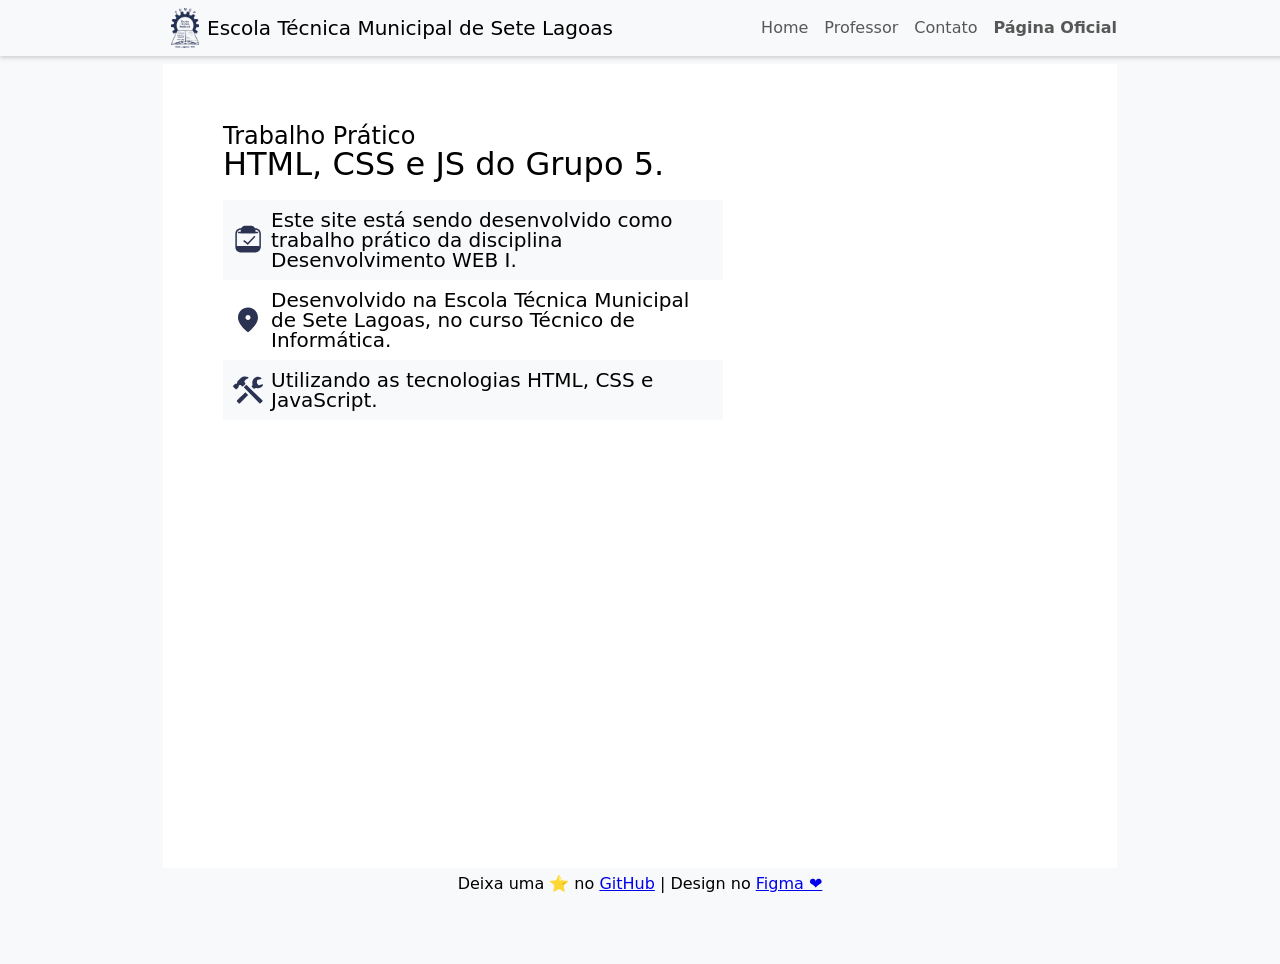
<file: index.html>
<!DOCTYPE html>
<html lang="pt-br">

<head>
  <meta charset="UTF-8">
  <meta name="viewport" content="width=device-width, initial-scale=1.0">
  <title>Página do Professor</title>
  <link rel="stylesheet" href="./index.css">
  <link rel="stylesheet" href="./home.css">
  <link rel="icon" href="./assets/logo-etmsl.jpg">
</head>

<body>

  <header>
    <div class="header-container">
      <div class="nav-marca">
        <img class="logo" src="./assets/logo-etmsl.png" alt="">
        <span class="header-titulo-desktop">Escola Técnica Municipal de Sete Lagoas</span> <!-- Desktop -->
        <span class="header-titulo-mobile">ETMSL</span> <!-- Mobile -->
      </div>
      <nav>
        <button class="btn-menu-mobile"><img class="nav-icon-mobile" src="./assets/burguer-menu.svg" alt=""></button> <!-- Mobile -->
        <ul class="nav-list">
          <li><a class="nav-item" href="./index.html">Home</a></li>
          <li><a class="nav-item" href="./professor/professor.html">Professor</a></li>
          <li><a class="nav-item" href="./contato/contato.html">Contato</a></li>
          <li><a class="nav-item-strong" href="https://etmsl.setelagoas.mg.gov.br/home.php" target="_blank">Página Oficial</a></li>
        </ul>
      </nav>
    </div>
  </header>

  <main>
    <section class="card">
      <div class="home-conteudo">
        <h1>HTML, CSS e JS do Grupo 5.</h1>
        <ul class="home-conteudo-lista">
          <li class="home-item-lista">
            <img src="./assets/icn-disciplina.svg" alt="Ícone disciplina">
            <h4>Este site está sendo desenvolvido como trabalho prático da disciplina Desenvolvimento WEB I.</h4>
          </li>
          <li class="home-item-lista">
            <img src="assets/icn-endereco.svg" alt="Ícone local">
            <h4>Desenvolvido na Escola Técnica Municipal de Sete Lagoas, no curso Técnico de Informática.</h4>
          </li>
          <li class="home-item-lista">
            <img src="./assets/icn-ferramenta.svg" alt="Ícone linguagens">
            <h4>Utilizando as tecnologias HTML, CSS e JavaScript.</h4>
          </li>
        </ul>
      </div>
    </section>

  </main>

  <footer>
    <div class="footer-container">
      <span>Deixa uma ⭐ no</span>
      <a href="https://github.com/ETMSL/projeto_dev_web_I" target="_blank">GitHub</a>
      <span>| Design no</span>
      <a href="https://www.figma.com/design/noDbiN35r8ThN3CGpPAqs5/P%C3%A1g.-Professor-Prot%C3%B3tipo?node-id=0-1&t=zfFaSwaAmN1Dz6Si-1" target="_blank">Figma ❤️</a>
    </div>
  </footer>

  <script src="scripts/header.js"></script>

</body>

</html>
</file>
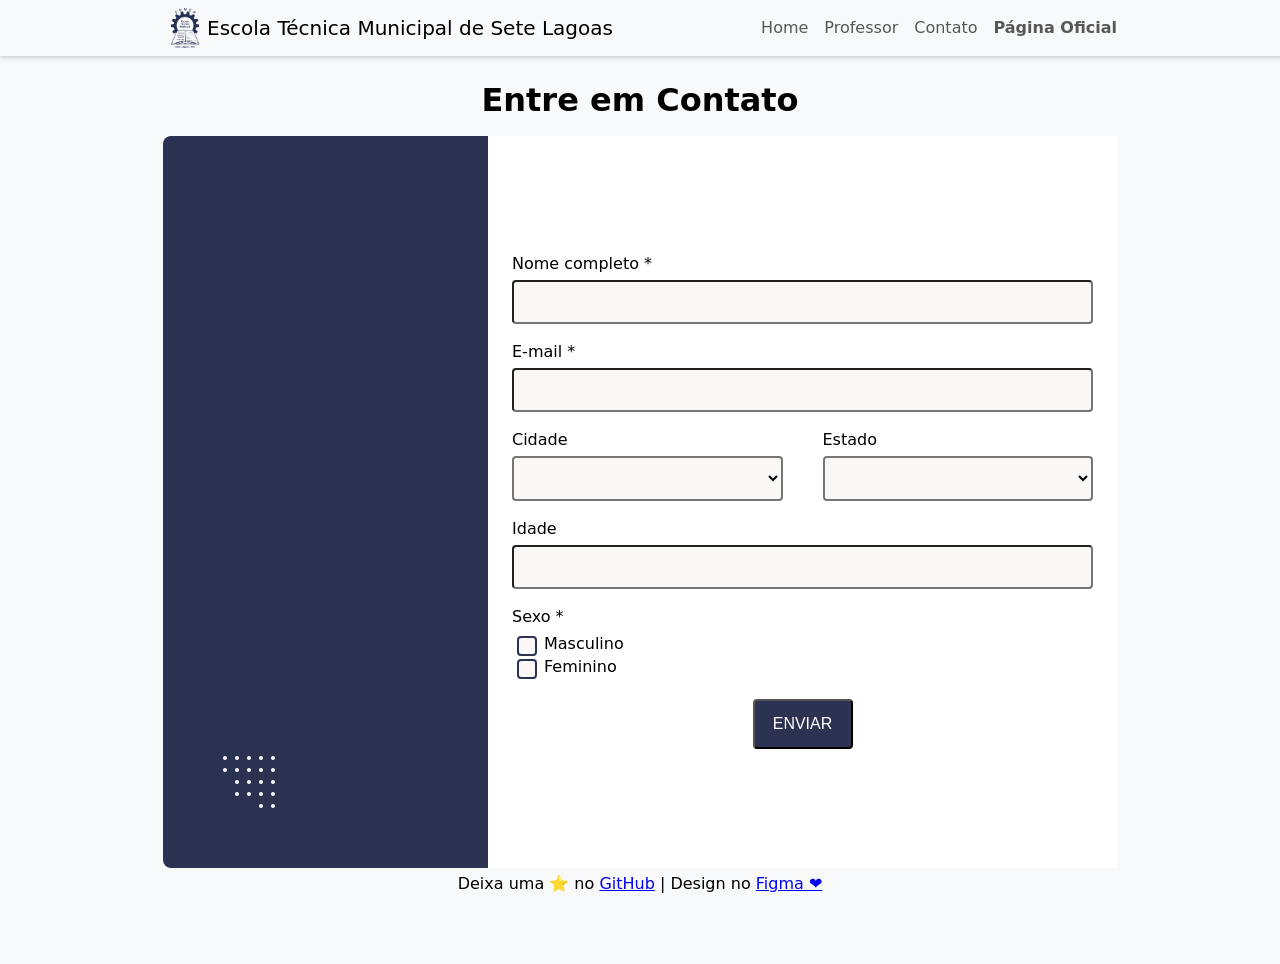
<file: contato/contato.html>
<!DOCTYPE html>
<html lang="pt-br">

<head>
    <meta charset="UTF-8">
    <meta name="viewport" content="width=device-width, initial-scale=1.0">
    <title>Formulário de Contato</title>
    <link rel="stylesheet" href="../index.css">
    <link rel="stylesheet" href="./contato.css">
    <link rel="icon" href="../assets/logo-etmsl.jpg">
</head>

<body>
    <header>
        <div class="header-container">
            <div class="nav-marca">
                <img class="logo" src="../assets/logo-etmsl.png" alt="">
                <span class="header-titulo-desktop"> Escola Técnica Municipal de Sete Lagoas</span> <!-- Desktop -->
                <span class="header-titulo-mobile">ETMSL</span> <!-- Mobile -->
            </div>
            <nav>
                <button class="btn-menu-mobile"><img class="nav-icon-mobile" src="../assets/burguer-menu.svg" alt=""></button> <!-- Mobile -->
                <ul class="nav-list">
                    <li><a class="nav-item" href="../index.html">Home</a></li>
                    <li><a class="nav-item" href="../professor/professor.html">Professor</a></li>
                    <li><a class="nav-item" href="./contato.html">Contato</a></li>
                    <li><a class="nav-item-strong" href="https://etmsl.setelagoas.mg.gov.br/home.php" target="_blank">Página Oficial</a></li>
                </ul>
            </nav>
        </div>
    </header>

    <main>
        <h1 class="contato-title">Entre em Contato</h1>

        <div class="contato-container">
            <div class="decorativo-azul">
                <img src="../assets/detalhe-branco.svg" alt="Detalhe Branco">
            </div>

            <form class="contato-form">
                <div class="form-item">
                    <p>Nome completo *</p>
                    <input id="input-nome" class="form-input" type="text" oninput="resetarEstilosInput(this)">
                </div>
                <div class="form-item">
                    <p>E-mail *</p>
                    <input id="input-email" class="form-input" type="email" oninput="resetarEstilosInput(this)">
                </div>
                <div class="form-item-select">

                    <div class="select-item">
                        <label>Cidade</label>
                        <select class="form-input-select" name="cidade" id="cidade-select">
                            <option value=""></option>
                            <option value="Sete Lagoas">Sete Lagoas</option>
                            <option value="Belo Horizonte">Belo Horizonte</option>
                            <option value="Prudente de Morais">Prudente de Morais</option>
                            <option value="Inhaúma">Inhaúma</option>
                        </select>
                    </div>

                    <div class="select-item">
                        <label>Estado</label>
                        <select class="form-input-select" name="estado" id="estado-select">
                            <option value=""></option>
                            <option value="Minas Gerais">MG</option>
                            <option value="Espírito Santo">ES</option>
                            <option value="São Paulo">SP</option>
                            <option value="Rio de Janeiro">RJ</option>
                        </select>
                    </div>

                </div>

                <div class="form-item" id="form-item-idade">
                    <p>Idade</p>
                    <input class="form-input" type="number">
                </div>
                <div class="form-item-radio">
                    <p>Sexo *</p>
                    <div class="item-radio-option">
                        <input oninput=resetarEstilosInput(this) type="radio" id="masculino" name="genero" value="m">
                        <label for="masculino">Masculino</label>
                    </div>
                    <div class="item-radio-option">
                        <input oninput=resetarEstilosInput(this) type="radio" id="feminino" name="genero" value="f">
                        <label for="feminino">Feminino</label>
                    </div>
                </div>

                <button class="form-button">
                    ENVIAR
                </button>
            </form>

        </div>

    </main>

    <footer>
        <div class="footer-container">
            <span>Deixa uma ⭐ no</span>
            <a href="https://github.com/ETMSL/projeto_dev_web_I" target="_blank">GitHub</a>
            <span>| Design no</span>
            <a href="https://www.figma.com/design/noDbiN35r8ThN3CGpPAqs5/P%C3%A1g.-Professor-Prot%C3%B3tipo?node-id=0-1&t=zfFaSwaAmN1Dz6Si-1" target="_blank">Figma ❤️</a>
        </div>
    </footer>

    <script src="../scripts/header.js"></script>
    <script src="../scripts/form.js"></script>

</body>

</html>
</file>
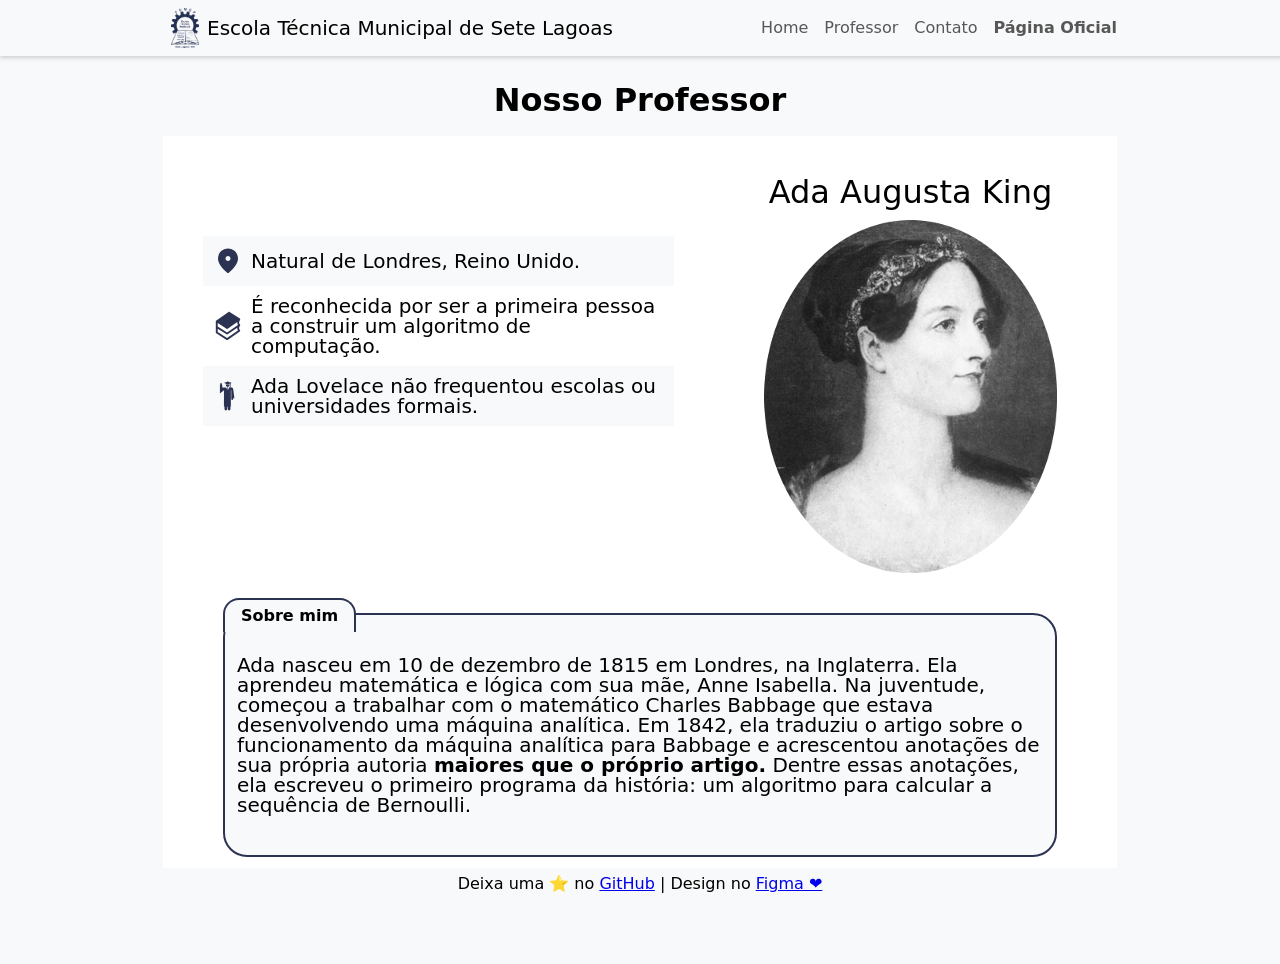
<file: professor/professor.html>
<!DOCTYPE html>
<html lang="pt-br">

<head>
    <meta charset="UTF-8">
    <meta name="viewport" content="width=device-width, initial-scale=1.0">
    <title>Nosso Professor</title>
    <link rel="stylesheet" href="../index.css">
    <link rel="stylesheet" href="./professor.css">
    <link rel="icon" href="../assets/logo-etmsl.jpg">
</head>

<body>
    <header>
        <div class="header-container">
            <div class="nav-marca">
                <img class="logo" src="../assets/logo-etmsl.png" alt="">
                <span class="header-titulo-desktop"> Escola Técnica Municipal de Sete Lagoas</span> <!-- Desktop -->
                <span class="header-titulo-mobile">ETMSL</span> <!-- Mobile -->
            </div>
            <nav>
                <button class="btn-menu-mobile"><img class="nav-icon-mobile" src="../assets/burguer-menu.svg" alt=""></button> <!-- Mobile -->
                <ul class="nav-list">
                    <li><a class="nav-item" href="../index.html">Home</a></li>
                    <li><a class="nav-item" href="./professor.html">Professor</a></li>
                    <li><a class="nav-item" href="../contato/contato.html">Contato</a></li>
                    <li><a class="nav-item-strong" href="https://etmsl.setelagoas.mg.gov.br/home.php" target="_blank">Página Oficial</a></li>
                </ul>
            </nav>
        </div>
    </header>

    <main>
        <h1 class="professor-title">Nosso Professor</h1>

        <div class="professor-container">
            <div class="professor-perfil">
                <h2>Ada Augusta King</h2>
                <img src="../assets/imagens-perfil/ada-lovelace.png" alt="Imagem de Perfil">
            </div>

            <ul class="professor-caracteristicas">
                <li class="professor-caracteristicas-item">
                    <img src="../assets/icn-endereco.svg" alt="Ícone de Cidade de Nascimento">
                    <h4>Natural de Londres, Reino Unido.</h4>
                </li>
                <li class="professor-caracteristicas-item">
                    <img src="../assets/icn-livros.svg" alt="Ícone de Livros">
                    <h4>É reconhecida por ser a primeira pessoa a construir um algoritmo de computação.</h4>
                </li>
                <li class="professor-caracteristicas-item">
                    <img src="../assets/icn-graduado.svg" alt="Ícone de Graduado">
                    <h4>Ada Lovelace não frequentou escolas ou universidades formais.</h4>
                </li>
            </ul>

        </div>


        <section class="sobre-mim">
            <h4>Sobre mim</h4>
            <p>Ada nasceu em 10 de dezembro de 1815 em Londres, na Inglaterra. Ela aprendeu matemática e lógica com sua mãe, Anne Isabella. Na juventude, começou a trabalhar com o matemático Charles Babbage que estava desenvolvendo uma máquina analítica. Em 1842, ela traduziu o artigo sobre o funcionamento da máquina analítica para Babbage e acrescentou anotações de sua própria autoria <strong>maiores que o próprio artigo.</strong> Dentre essas anotações, ela escreveu o primeiro programa da história: um algoritmo para calcular a sequência de Bernoulli.</p>
        </section>


    </main>

    <footer>
        <div class="footer-container">
            <span>Deixa uma ⭐ no</span>
            <a href="https://github.com/ETMSL/projeto_dev_web_I" target="_blank">GitHub</a>
            <span>| Design no</span>
            <a href="https://www.figma.com/design/noDbiN35r8ThN3CGpPAqs5/P%C3%A1g.-Professor-Prot%C3%B3tipo?node-id=0-1&t=zfFaSwaAmN1Dz6Si-1" target="_blank">Figma ❤️</a>
        </div>
    </footer>

    <script src="../scripts/header.js"></script>

</body>

</html>
</file>
<file: index.css>
* {
  touch-action: manipulation;
}

/* CSS RESET
ESSE BLOCO DE CÓDIGO RESETA O ESTILO PADRÃO DO CSS */

html,
body,
div,
span,
applet,
object,
iframe,
h1,
h2,
h3,
h4,
h5,
h6,
p,
blockquote,
pre,
a,
abbr,
acronym,
address,
big,
cite,
code,
del,
dfn,
em,
img,
ins,
kbd,
q,
s,
samp,
small,
strike,
strong,
sub,
sup,
tt,
var,
b,
u,
i,
center,
dl,
dt,
dd,
ol,
ul,
li,
fieldset,
form,
label,
legend,
table,
caption,
tbody,
tfoot,
thead,
tr,
th,
td,
article,
aside,
canvas,
details,
embed,
figure,
figcaption,
footer,
header,
hgroup,
menu,
nav,
output,
ruby,
section,
summary,
time,
mark,
audio,
video {
  margin: 0;
  padding: 0;
  border: 0;
  font-size: 100%;
  vertical-align: baseline;
}
/* HTML5 display-role reset for older browsers */
article,
aside,
details,
figcaption,
figure,
footer,
header,
hgroup,
menu,
nav,
section {
  display: block;
}
body {
  line-height: 1;
}
ol,
ul {
  list-style: none;
}
blockquote,
q {
  quotes: none;
}
blockquote:before,
blockquote:after,
q:before,
q:after {
  content: "";
  content: none;
}
table {
  border-collapse: collapse;
  border-spacing: 0;
}

/* CSS BASE
ESTILOS PARA COMPONENTES COMUNS: HEADER, FOOTER */

html {
  overflow-y: hidden; /* Bloqueia o scroll vertical */
}

body {
  min-height: 100vh;
  background-color: #f8f9fa;
  font-family:
    system-ui,
    -apple-system,
    BlinkMacSystemFont,
    "Segoe UI",
    Roboto,
    Oxygen,
    Ubuntu,
    Cantarell,
    "Open Sans",
    "Helvetica Neue",
    sans-serif;
}

header {
  display: flex;
  z-index: 3;
  justify-content: center;
  width: 100%;
  max-height: 40px;
  padding: 8px;
  background-color: #f8f9fa;
  position: fixed;
  top: 0px;
  box-shadow: 0px 2px 4px 0px rgba(87, 87, 87, 0.25);
}

.header-container {
  display: flex;
  width: 954px;
  justify-content: space-between;
  align-items: center;
}

.logo {
  max-height: 40px;
}

.nav-marca {
  display: flex;
  align-items: center;
  gap: 8px;
}

.header-titulo-desktop,
.header-titulo-mobile {
  font-size: 1.25rem;
}

.header-titulo-mobile,
.btn-menu-mobile,
.nav-icon-mobile {
  display: none;
}

.nav-item,
.nav-item-strong {
  text-decoration: none;
  font-size: 16px;
  color: rgba(0, 0, 0, 0.65);
  padding: 8px;
}

.nav-item-strong {
  font-weight: 600;
}

.nav-list {
  display: flex;
}

@media screen and (max-width: 750px) {
  .header-titulo-desktop {
    display: none;
  }
  .header-titulo-mobile {
    display: inline;
  }

  .nav-list {
    display: none;
    flex-direction: column;
    position: absolute;
    top: 56px;
    right: 0;
    width: 100%;
    background-color: #f8f9fa;
    padding: 16px;
    border-radius: 0 8px;
    box-shadow: -2px 4px 4px 0px rgba(87, 87, 87, 0.25);
    text-align: right;
    gap: 16px;
  }

  .nav-list.active {
    display: flex;
  }

  .btn-menu-mobile,
  .nav-icon-mobile {
    display: inline;
  }

  .btn-menu-mobile {
    background: none;
    border: none;
    padding: 0;
    margin: 0;
    margin-right: 15px;
    cursor: pointer;
  }
}

main {
  background-color: #fff;
  width: 100%;
  max-width: 954px;
  margin: 64px auto 32px auto;
  align-self: end;
  min-height: calc(100vh - 64px - 32px);
  display: flex;
  flex-direction: column;
  overflow-x: hidden;
}

/* Footer */
footer {
  background-color: #f8f9fa;
  display: flex;
  justify-content: center;
  width: 100%;
  height: 24px;
  position: fixed;
  z-index: 3;
  bottom: 0px;
}

.footer-container {
  width: 954px;
  text-align: center;
}
</file>
<file: home.css>
/* ESTILOS DA PÁG. HOME */

/* 1. CONTEÚDO */
.home-conteudo {
  padding: 60px 0px 0px 60px;
  max-width: 500px;
  gap: 22px;
}

.home-conteudo h1::before {
  content: "Trabalho Prático";
  font-size: 1.5rem;
  display: block;
  font-weight: 400;
}

.home-conteudo h1 {
  font-size: 2rem;
  font-weight: 500;
  margin-bottom: 20px;
}

.home-item-lista:nth-child(odd) {
  background-color: #f8f9fa;
}

.home-item-lista {
  display: grid;
  grid-template-columns: auto 1fr;
  padding: 10px;
  gap: 8px;
  align-items: center;
}

.home-item-lista:hover {
  border-left: 4px solid #2c3352;
}

.home-item-lista h4 {
  font-size: 1.25rem;
  font-weight: 400;
}

/* 1.2 HOME CONTEUDO MOBILE */
@media screen and (max-width: 750px) {
  .home-conteudo {
    padding: 40px 20px 0 20px;
    grid-template-rows: 1fr 1fr;
  }

  .home-conteudo h1 {
    font-size: 1.5rem;
  }

  .home-item-lista h4 {
    font-size: 1rem;
  }
}
</file>
<file: contato/contato.css>
/* ESTILOS DA PÁG. CONTATO */
.contato-title {
  font-size: 2rem;
  text-align: center;
  background-color: #f8f9fa;
  padding: 20px;
}

.contato-container {
  display: grid;
  grid-template-columns: 325px 1fr;
  flex: 1;
}

.decorativo-azul {
  border-radius: 8px 0 0 8px;
  background-color: #2c3352;
  position: relative;
}

.decorativo-azul img {
  position: absolute;
  bottom: 60px;
  left: 60px;
}

.contato-form {
  display: grid;
  gap: 20px;
  margin: 43px 24px;
  align-content: center;
  border-radius: 0 8px 8px 0;
}

.form-item {
  display: flex;
  flex-direction: column;
  gap: 8px;
}

input,
select {
  background-color: #f9f8f6;
}

.form-item-radio {
}

.form-item-radio p {
  margin-bottom: 8px;
}

.item-radio-option {
  display: flex;
  align-items: center;
  gap: 4px;
}

.form-item-radio input {
  appearance: none;
  width: 20px;
  height: 20px;
  border: 2px solid #2c3352;
  border-radius: 4px;
}

.form-item-radio input:checked {
  background-image: url(../assets/icn-selecionado.svg);
  background-repeat: no-repeat;
  background-position: center;
  background-size: 14px;
}

.form-item::after,
.select-item::after,
.form-item-radio::after {
  content: var(--error-message); /* O segredo está aqui */
  color: #d40000;
  font-size: 0.8rem;
  display: none; /* Escondido */
  margin-top: 5px;
}

/* Quando houver a classe .error, exibimos o ::after e a borda */
.form-item.error::after,
.select-item.error::after,
.form-item-radio.error::after {
  display: block;
}

.form-item.error .form-input,
.select-item.error .form-input-select,
.form-item-radio.error input {
  border: 2px solid #d40000;
}

.form-item p {
}

.form-input {
  font-size: 1.25rem;
  padding: 0 8px;
  height: 40px;
  border-radius: 4px;
}

.form-item-select {
  display: grid;
  grid-template-columns: 1fr 1fr;
  gap: 8px 40px;
}

.select-item {
  display: flex;
  flex-direction: column;
  gap: 8px;
}

.form-input-select {
  width: 100%;
  text-align: center;
  grid-row: 2;
  height: 45px;
  border-radius: 4px;
  border-width: 2px;
  font-size: 1.25rem;
  padding: 0 8px;
}

.form-button {
  color: white;
  background-color: #2c3352;
  transition: background-color 0.3s ease;
  font-size: 1rem;
  font-weight: 500;
  width: 100px;
  height: 50px;
  justify-self: center;
  border-radius: 4px;
}

.form-button:hover {
  background-color: #3d466e;
}

@media screen and (max-width: 750px) {
  .contato-title {
    font-size: 1.5rem;
  }

  .decorativo-azul {
    display: none;
  }

  .contato-container {
    grid-template-columns: 1fr;
  }

  .form-input {
    font-size: 1rem;
  }

  .form-input-select {
    font-size: 1rem;
    padding: 0;
  }

  .form-item-select {
    gap: 8px 20px;
  }
}

@media screen and (max-height: 670px) {
  html {
    overflow-y: scroll;
  }
}
</file>
<file: professor/professor.css>
/* ESTILOS DA PÁG. PROFESSOR */

html {
  overflow-y: scroll;
}

.professor-title {
  font-size: 2rem;
  text-align: center;
  background-color: #f8f9fa;
  padding: 20px;
}

.professor-caracteristicas {
  padding: 100px 30px 0px 40px;
  margin-bottom: 120px;
  grid-row: 1;
}

.professor-caracteristicas-item {
  display: grid;
  grid-template-columns: auto 1fr;
  gap: 8px;
  padding: 10px;
  align-items: center;
}

.professor-caracteristicas-item:nth-child(odd) {
  background-color: #f8f9fa;
}

.professor-caracteristicas-item:hover {
  border-left: 4px solid #2c3352;
}

.professor-caracteristicas-item h4 {
  font-size: 1.25rem;
  font-weight: 400;
}

.professor-container {
  display: grid;
  grid-template-columns: auto auto;
}

.professor-perfil {
  display: flex;
  flex-direction: column;
  justify-items: center;
  text-align: center;
  padding: 40px 60px;
  gap: 12px;
}

.professor-perfil h2 {
  font-size: 2rem;
  font-weight: 400;
}

.professor-perfil img {
  max-width: 100%;
}

.sobre-mim {
  margin: 0 60px;
  position: relative;
}

.sobre-mim h4 {
  font-size: 1rem;
  position: absolute;
  top: -15px;
  left: 0px;
  padding: 8px 16px;
  background-color: #f8f9fa;
  border: 2px solid #2c3352;
  border-bottom: none;
  border-radius: 16px 16px 0 0;
  z-index: 2;
}

.sobre-mim p {
  font-size: 1.25rem;
  background-color: #f8f9fa;
  padding: 40px 12px 40px 12px;
  border: 2px solid #2c3352;
  border-radius: 24px;
  position: relative;
  z-index: 1;
}

@media screen and (max-width: 750px) {
  .professor-title {
    font-size: 1.5rem;
  }

  .professor-perfil {
    width: 150px;
    padding: 50px auto 30px auto;
    justify-self: center;
  }

  .professor-perfil h2 {
    font-size: 1.5rem;
  }

  .professor-perfil img {
    justify-self: center;
  }

  .professor-caracteristicas {
    grid-row: 2;
    padding: 0 8px;
    margin-bottom: 40px;
  }

  .professor-caracteristicas-item h4 {
    font-size: 1rem;
  }

  .sobre-mim {
    margin: 0 15px;
  }

  .sobre-mim p {
    font-size: 1rem;
  }
}
</file>
